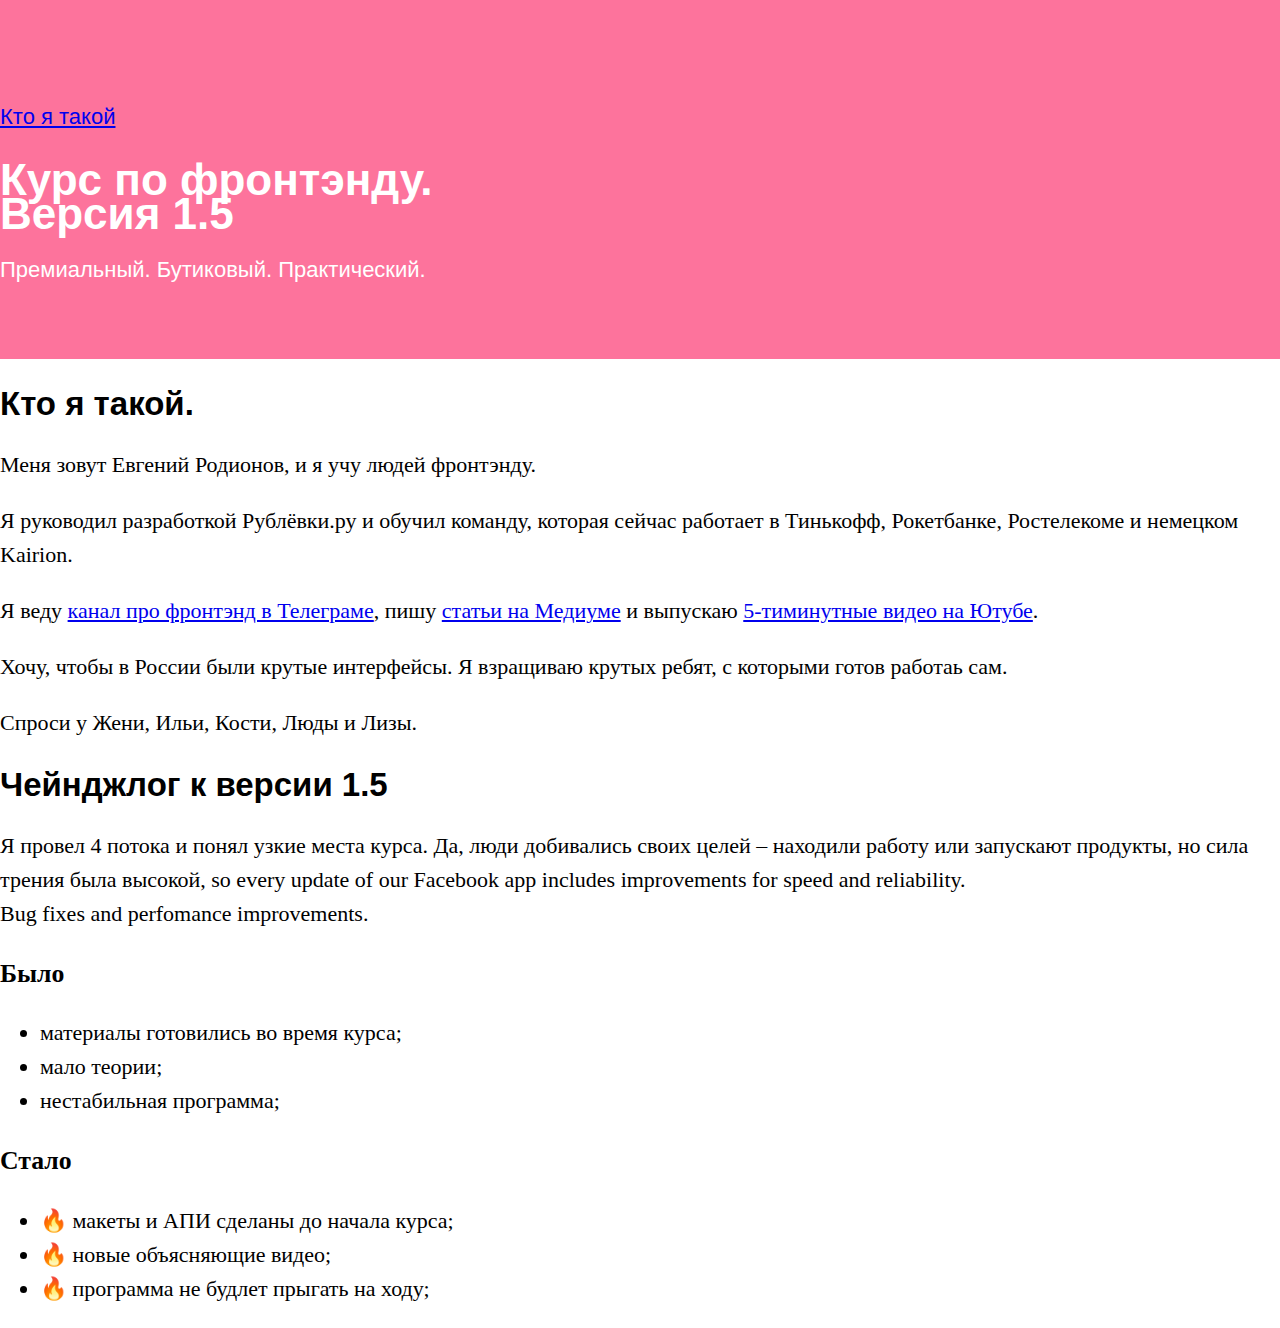
<file: index.html>
<!DOCTYPE html>
<html lang="en">
<head>
    <meta charset="UTF-8">
    <meta name="viewport" content="width=device-width, initial-scale=1.0">
    <meta http-equiv="X-UA-Compatible" content="ie=edge">
    <title>Курс по фронтэнду</title>
    <link rel="stylesheet" href="assets/normalize.css">
    <link rel="stylesheet" href="assets/mystyle.css">
</head>
<body>
     <header>
        <nav>
            <a href="#whoami">Кто я такой</a>
        </nav>
        <h1>
            Курс по фронтэнду.<br>
            Версия 1.5
        </h1>
        <p>Премиальный. Бутиковый. Практический.</p>
    </header>

    <main>
      <section class="landing-sectoin-whoami" id="whoami">
        <h2>Кто я такой.</h2>
        <p>Меня зовут Евгений Родионов, и я учу людей фронтэнду.</p>
        <p>
            Я руководил разработкой Рублёвки.ру и обучил команду, 
            которая сейчас работает в Тинькофф, Рокетбанке, Ростелекоме и немецком Kairion.
        </p>
        <p>
            Я веду <a href="#">канал про фронтэнд в Телеграме</a>, 
            пишу <a href="#">статьи на Медиуме</a>
            и выпускаю <a href="#">5-тиминутные видео на Ютубе</a>.
        </p>
        <p>
            Хочу, чтобы в России были крутые интерфейсы. 
            Я взращиваю крутых ребят, с которыми готов работаь сам.
        </p>
        <aside>
            Спроси у Жени, Ильи, Кости, Люды и Лизы.
        </aside>
      </section>

      <section class="landing-session-changelog" id="changelog">
        <h2>Чейнджлог к версии 1.5</h2>
        <p>
            Я провел 4 потока и понял узкие места курса.
            Да, люди добивались своих целей &ndash; находили работу или запускают продукты, 
            но сила трения была высокой,
            so every update of our Facebook app includes improvements for speed and reliability.
            <br> Bug fixes and perfomance improvements.
        </p>

        <h3>Было</h3>
        <ul>
            <li>материалы готовились во время курса;</li>
            <li>мало теории;</li>
            <li>нестабильная программа;</li>
        </ul>

        <h3>Стало</h3>
        <ul>
            <li>🔥 макеты и АПИ сделаны до начала курса;</li>
            <li>🔥 новые объясняющие видео;</li>
            <li>🔥 программа не будлет прыгать на ходу;</li>
        </ul>
      </section>
    </main>
</body>
</html>
</file>
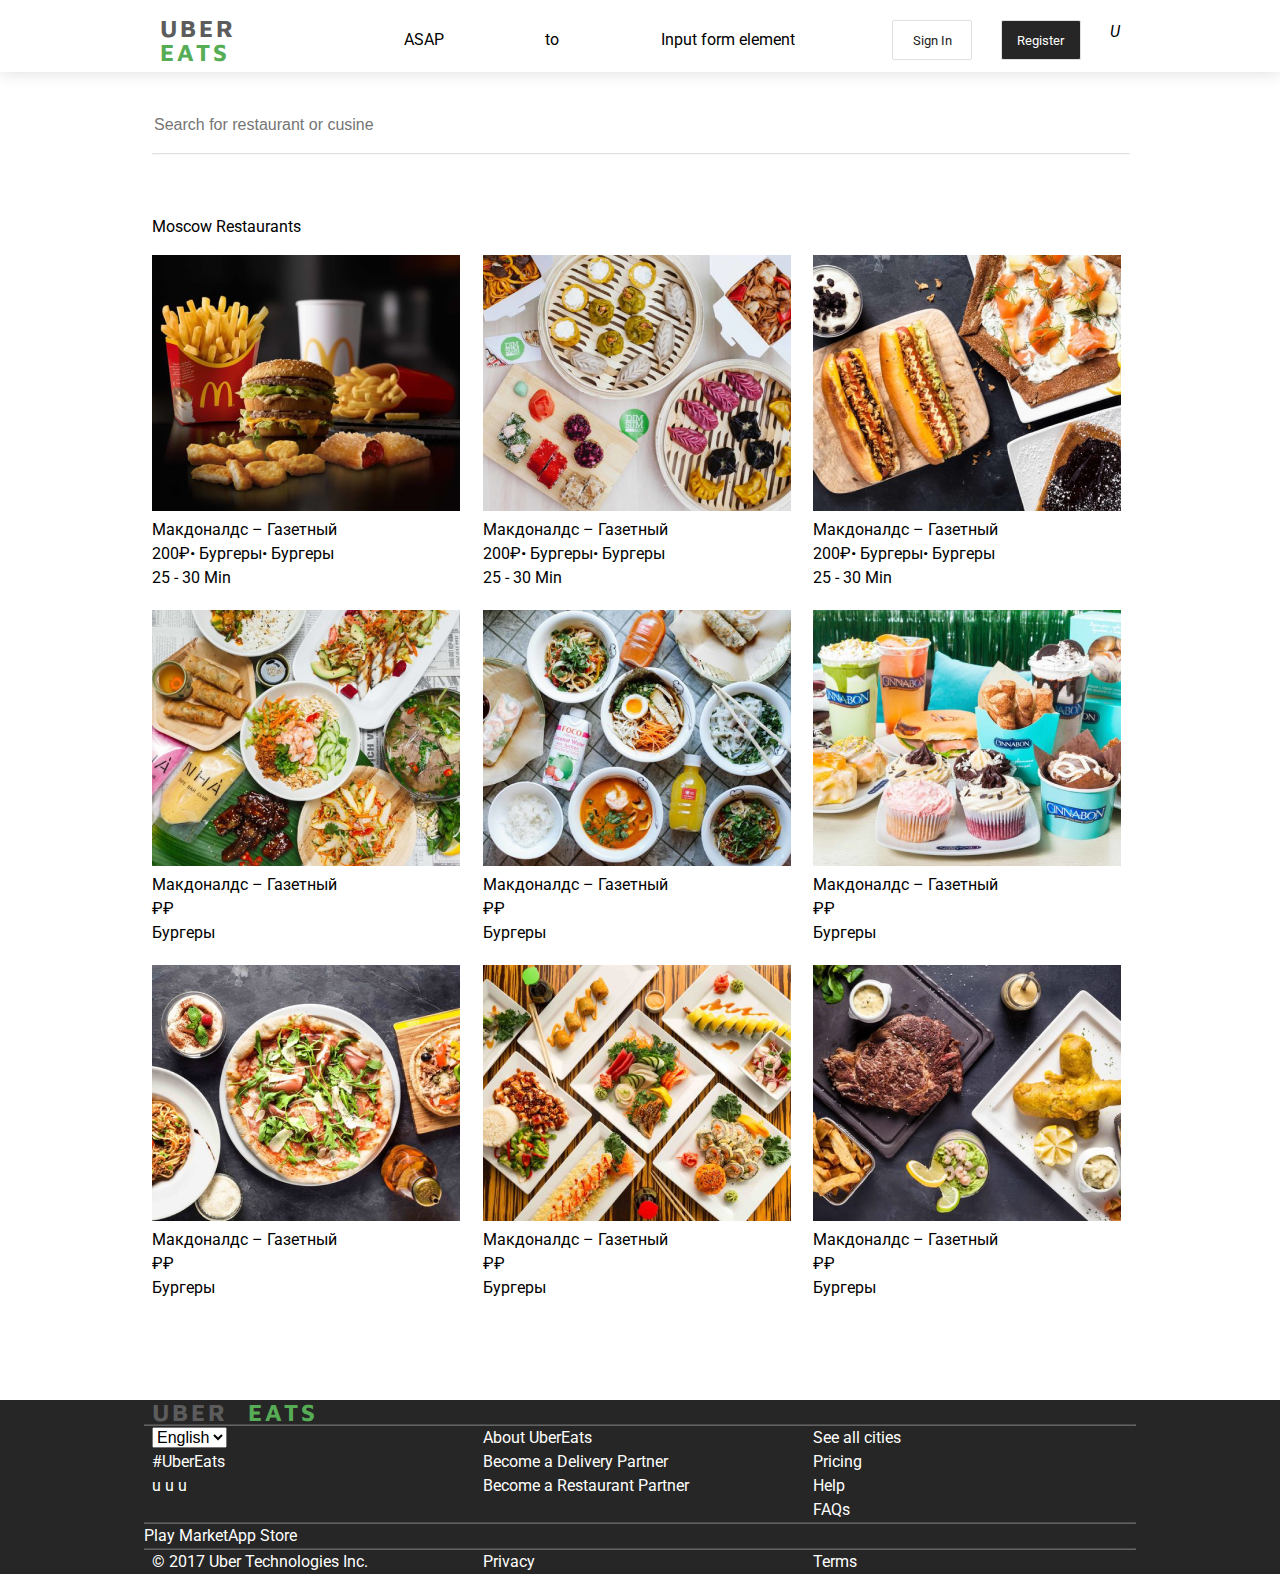
<file: UberEats1/index.html>
<!DOCTYPE html>
<html>

<head>
    <meta charset="utf-8" />
    <meta http-equiv="X-UA-Compatible" content="IE=edge">
    <title>Uber Eats</title>
    <meta name="viewport" content="width=device-width, initial-scale=1">
    <link href="https://fonts.googleapis.com/css?family=Roboto" rel="stylesheet">
    <link href="https://fonts.googleapis.com/css?family=Maven+Pro" rel="stylesheet">
    <link rel="stylesheet" type="text/css" media="screen" href="./assets/css/main.css" />
    <link rel="stylesheet" type="text/css" media="screen" href="./assets/css/mygrid.css" />
    <link rel="stylesheet" type="text/css" media="screen" href="./assets/css/normalize.css" />
</head>

<body>
    <header>
        <nav class="container">

            <div class="row-nav">

                <div class="logo col-2">
                    <span class="black">UBER&nbsp;</span>
                    <span class="green">EATS</span>
                </div>

                <div class="order-field col-5">
                    <div class="priority">ASAP</div>
                    <div>to</div>
                    <div>Input form element</div>
                </div>

                <div class="nav-buttons col-3">
                    <button class="signin-btn">Sign In</button>
                    <button class="register-btn">Register</button>
                    <i>U</i>
                </div>

            </div>

        </nav>
    </header>

    <main>

        <div class="container">

            <div class="row search-section">
                <div class="col-12">
                    <input class="search-field" type="text" name="search" placeholder="Search for restaurant or cusine">
                    <hr class="horizontal-sep ">
                </div>
            </div>

            <div class="row place-section">
                <div class="col-12">
                    <div class="restaurant-place">Moscow Restaurants</div>
                </div>
            </div>

            <div class="row cards-section">

                <div class="col-4">
                    <div class="card">
                        <img src="./assets/images/1-1.png" alt="pic_name">
                        <div class="card-info">
                            <div class="card-name">
                                Макдоналдс &ndash; Газетный
                            </div>
                            <ul class="tags">
                                <li>200₽</li>
                                <li>&bull; Бургеры</li>
                                <li>&bull; Бургеры</li>
                            </ul>
                            <p class="ETA">
                                25 - 30 Min
                            </p>
                        </div>
                    </div>
                </div>

                <div class="col-4">
                    <div class="card">
                        <img src="./assets/images/1-2.png" alt="pic_name">
                        <div class="card-info">
                            <div class="card-name">
                                Макдоналдс &ndash; Газетный
                            </div>
                            <ul class="tags">
                                <li>200₽</li>
                                <li>&bull; Бургеры</li>
                                <li>&bull; Бургеры</li>
                            </ul>
                            <p class="ETA">
                                25 - 30 Min
                            </p>
                        </div>
                    </div>
                </div>

                <div class="col-4">
                    <div class="card">
                        <img src="./assets/images/1-3.png" alt="pic_name">
                        <div class="card-info">
                            <div class="card-name">
                                Макдоналдс &ndash; Газетный
                            </div>
                            <ul class="tags">
                                <li>200₽</li>
                                <li>&bull; Бургеры</li>
                                <li>&bull; Бургеры</li>
                            </ul>
                            <p class="ETA">
                                25 - 30 Min
                            </p>
                        </div>
                    </div>
                </div>

                <div class="col-4">
                    <div class="card">
                        <img src="./assets/images/1-4.png" alt="pic_name">
                        <div class="card-info">
                            <div class="card-name">
                                Макдоналдс &ndash; Газетный
                            </div>
                            <div class="card-price">
                                ₽₽
                            </div>
                            <ul>
                                <li>Бургеры</li>
                            </ul>
                        </div>
                    </div>
                </div>

                <div class="col-4">
                    <div class="card">
                        <img src="./assets/images/1-5.png" alt="pic_name">
                        <div class="card-info">
                            <div class="card-name">
                                Макдоналдс &ndash; Газетный
                            </div>
                            <div class="card-price">
                                ₽₽
                            </div>
                            <ul>
                                <li>Бургеры</li>
                            </ul>
                        </div>
                    </div>
                </div>

                <div class="col-4">
                    <div class="card">
                        <img src="./assets/images/1-6.png" alt="pic_name">
                        <div class="card-info">
                            <div class="card-name">
                                Макдоналдс &ndash; Газетный
                            </div>
                            <div class="card-price">
                                ₽₽
                            </div>
                            <ul>
                                <li>Бургеры</li>
                            </ul>
                        </div>
                    </div>
                </div>

                <div class="col-4">
                    <div class="card">
                        <img src="./assets/images/1-7.png" alt="pic_name">
                        <div class="card-info">
                            <div class="card-name">
                                Макдоналдс &ndash; Газетный
                            </div>
                            <div class="card-price">
                                ₽₽
                            </div>
                            <ul>
                                <li>Бургеры</li>
                            </ul>
                        </div>
                    </div>
                </div>

                <div class="col-4">
                    <div class="card">
                        <img src="./assets/images/1-8.png" alt="pic_name">
                        <div class="card-info">
                            <div class="card-name">
                                Макдоналдс &ndash; Газетный
                            </div>
                            <div class="card-price">
                                ₽₽
                            </div>
                            <ul>
                                <li>Бургеры</li>
                            </ul>
                        </div>
                    </div>
                </div>

                <div class="col-4">
                    <div class="card">
                        <img src="./assets/images/1-9.png" alt="pic_name">
                        <div class="card-info">
                            <div class="card-name">
                                Макдоналдс &ndash; Газетный
                            </div>
                            <div class="card-price">
                                ₽₽
                            </div>
                            <ul>
                                <li>Бургеры</li>
                            </ul>
                        </div>
                    </div>
                </div>
            </div>

    </main>

    <footer>
        <div class="container">
            <div class="row">
                <div class="logo col-12">
                    <span class="black">UBER&nbsp;</span>
                    <span class="green">EATS</span>
                </div>
                <hr class="horizontal-sep">
            </div>
            <div class="row">
                <div class="col-3">
                    <div class="footer-block1">
                        <select>
                            <option>English</option>
                        </select>
                        <div class="hashtag">#UberEats</div>
                        <div class="soc-icons">u u u </div>
                    </div>
                </div>
                <div class="col-1"></div>
                <div class="col-3">
                    <div class="footer-block2">
                        <ul>
                            <li>About UberEats</li>
                            <li>Become a Delivery Partner</li>
                            <li>Become a Restaurant Partner</li>
                        </ul>
                    </div>
                </div>
                <div class="col-1"></div>
                <div class="col-4">
                    <div class="footer-block3">
                        <ul>
                            <li>See all cities</li>
                            <li>Pricing</li>
                            <li>Help</li>
                            <li>FAQs</li>
                        </ul>
                    </div>
                </div>
                <hr class="horizontal-sep">
            </div>
            <div class="row">
                <div class="Google">Play Market</div>
                <div class="Apple">App Store</div>
                <hr class="horizontal-sep">
            </div>
            <div class="row">
                <div class="col-4">
                    &copy; 2017 Uber Technologies Inc.
                </div>
                <div class="col-4">
                    Privacy
                </div>
                <div class="col-4">
                    Terms
                </div>
    </footer>

</body>

</html>
</file>
<file: assets/mystyle.css>
body {
  font-size: 22px;
  line-height: 34px;
}
  
header,
nav {
  background-color: #fd739c;
  color: #fff;
  font-family: Arial, Helvetica, sans-serif;
}

header {
  box-sizing: inherit;
  padding: 100px 0px 50px;
}
  
h1,
h2 {
  font-family: Arial, Helvetica, sans-serif;
}

h1 {
  margin-bottom: 10px;  
}

.landing-section-whoami {
  padding-top: 50px;
}
</file>
<file: UberEats1/assets/css/main.css>
body {
  height: 100%;
  line-height: 24px;
  font-size: 16px;
  font-family: 'Roboto', sans-serif;
}

header   {
    height: 72px;
    background-color: #ffffff;
    box-shadow: 0px 0px 16px rgba(38, 38, 38, 0.16);
    margin-bottom: 40px;
}

nav {
  padding-bottom: 16px;
  padding-top: 16px;
}

main {
  margin-bottom: 80px;
}

footer {
  background-color: rgb(38,38,38);
  color: rgb(255,255,255);
}

ul {
  list-style-type: none;
  margin: 0;
  padding: 0;
}
 /* REFACTOR */
 /* https://www.kevinleary.net/horizontal-bulleted-lists-css/ */
ul.tags li {
  list-style: none;
  float: left;
}
/* HEADER */
.row-nav {
    display: flex;
    justify-content: space-between;
    align-items: center;
}

.logo {
  font-family: 'Maven Pro', sans-serif;
  letter-spacing: 3px;
  font-size: 24px;
  font-weight: 700;
}

.black {
  color: rgb(92,92,92);
}

.green {
  color: rgb(87,173,86);
}

.white {
  color: rgb(255,255,255);
}

.order-field, .nav-buttons{
  /* background-color: bisque; */
  display: flex;
  justify-content: space-between;
  align-content: center;
}


.signin-btn { /* REFACTOR */
  display: inline-block;
  text-align: center;
  background-color: #ffffff;
  color: #1D1D1D;
  font-family: 'Roboto', sans-serif;
  font-weight: medium;
  font-size: 13px;
  line-height: 24px;
  border: 1px solid #E0E0E0;
  border-radius: 2px;
  width: 80px;
  height: 40px;
  padding-top: 8px;
  padding-bottom: 8px;
}

.register-btn { /* REFACTOR */
  display: inline-block;
  text-align: center;
  background-color: #262626;
  color: #ffffff;
  font-family: 'Roboto', sans-serif;
  font-weight: medium;
  font-size: 13px;
  line-height: 24px;
  border: 1px solid #E0E0E0;
  border-radius: 2px;
  width: 80px;
  height: 40px;
  padding-top: 8px;
  padding-bottom: 8px;
}

.search-section {
  margin-bottom: 60px;
}

.search-field {
  width: 100%;
  height: 24px;
  margin-bottom: 15px;
  border: 0;
}

.horizontal-sep {
  background-color: #757575;
  opacity: 0.3;
  margin: 0;
  width: 100%;
}

.place-section {
  margin-bottom: 16px;
}

.card {
  margin-bottom: 20px;
}

.ETA {
  clear: both;
}
</file>
<file: UberEats1/assets/css/mygrid.css>
.container {
    width: 976px;
    margin-left: auto;
    margin-right: auto;
}

.row {
    display: flex;
    flex-wrap: wrap;
    margin-left: -8px;
    margin-right: -8px;
}

.col-1, 
.col-2, 
.col-3, 
.col-4, 
.col-5, 
.col-6, 
.col-7, 
.col-8,
.col-9, 
.col-10, 
.col-11, 
.col-12 {
    padding-left: 8px;
    padding-right: 8px;
    box-sizing: border-box;
}

.col-1 {
    flex-basis: 8.3333%;
  }
.col-2 {
    flex-basis: 16.6666%;
  }
.col-3 {
    flex-basis: 24.9999%;
  }
.col-4 {
    flex-basis: 33.3333%;
  }
.col-5 {
    flex-basis: 41.6665%;
  }
.col-6 {
    flex-basis: 49.9998%;
  }
.col-7 {
    flex-basis: 58.3331%;
  }
.col-8 {
    flex-basis: 66.6664%;
  }
.col-9 {
    flex-basis: 74.9997%;
  }
.col-10 {
    flex-basis: 83.3333%;
  }
.col-11 {
    flex-basis: 91.6663%;
  }
.col-12 {
    flex-basis: 100%;
  }
</file>
